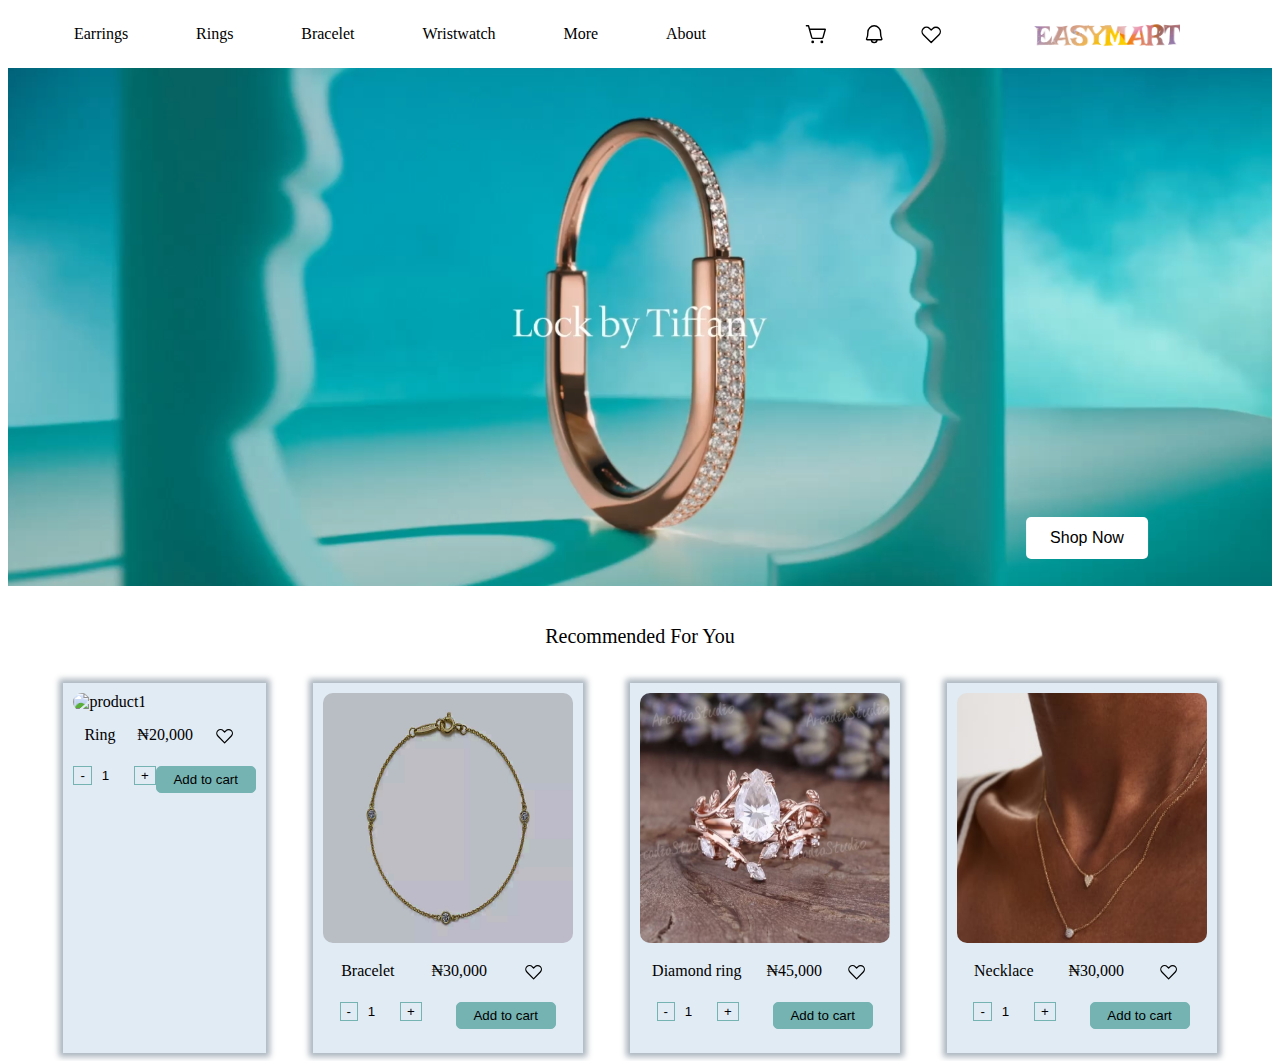
<file: selling-page.html>
<!DOCTYPE html>
<html lang="en">
<head>
    <meta charset="UTF-8">
    <meta name="viewport" content="width=device-width, initial-scale=1.0">
    <title>Selling Page</title>
    <link rel="stylesheet" href="css/selling-page.css">
</head>
<body>
    <section class="display">
        <div class="display-list">
            <li>Earrings</li>
            <li>Rings</li>
            <li>Bracelet</li>
            <li>Wristwatch</li>
            <li>More</li>
            <li>About</li>
        </div>
        <div class="display-icons">
            <img src="icons/cart.svg" alt="">
            <img src="icons/notification.svg" alt="">
            <img src="icons/like.svg" alt="">
        </div>
        <div class="company-logo">
            <img src="images/easymart.png" alt="">
        </div>
    </section>
    <section class="backdrop">
        <img src="images/backdrop.png" alt="">
        <button>Shop Now</button>
    </section>
    <section class="recommend">
        <p>Recommended For You</p>
        <div class="recommend-display">
            <div class="product-display">
                <!-- <img src="images/product-rings.png" alt=""> -->
                <img id="product1-img" class="product-img" alt="product1">
                <div class="product-details">
                    <div class="product-price">
                       <span>Ring</span>
                       <span>&#8358;20,000</span>
                       <img src="icons/like.svg" alt="">
                    </div>
                    <div class="product-to-cart">
                        <div>
                            <button class="decrease-button">-</button>
                            <input type="number" value="1" id="itemNumber1" class="item-number">
                            <button class="increase-button" id="increase-button1">+</button>
                        </div>
                        <button id="add-to-cart">Add to cart</button>
                    </div>
                </div>
            </div>
            <div class="product-display">
                <img src="images/product-bracelet.png" id="product2-img" class="product-img" alt="product2">
                <div class="product-details">
                    <div class="product-price">
                       <span>Bracelet</span>
                       <span>&#8358;30,000</span>
                       <img src="icons/like.svg" alt="">
                    </div>
                    <div class="product-to-cart">
                        <div>
                            <button class="decrease-button">-</button>
                            <input type="number" value="1" id="itemNumber2" class="item-number">
                            <button class="increase-button" id="increase-button2">+</button>
                        </div>
                        <button id="add-to-cart">Add to cart</button>
                    </div>
                </div>
            </div>
            <div class="product-display">
                <img src="images/product-diamond-rings.png" id="product3-img" class="product-img" alt="product3">
                <div class="product-details">
                    <div class="product-price">
                       <span>Diamond ring</span>
                       <span>&#8358;45,000</span>
                       <img src="icons/like.svg" alt="">
                    </div>
                    <div class="product-to-cart">
                        <div>
                            <button class="decrease-button">-</button>
                            <input type="number" value="1" id="itemNumber3" class="item-number">
                            <button class="increase-button">+</button>
                        </div>
                        <button id="add-to-cart">Add to cart</button>
                    </div>
                </div>
            </div>
            <div class="product-display">
                <img src="images/product-necklace.png" id="product4-img" class="product-img" alt="product4">
                <div class="product-details">
                    <div class="product-price">
                       <span>Necklace</span>
                       <span>&#8358;30,000</span>
                       <img src="icons/like.svg" alt="">
                    </div>
                    <div class="product-to-cart">
                        <div>
                            <button class="decrease-button">-</button>
                            <input type="number" value="1" id="itemNumber4" class="item-number">
                            <button class="increase-button">+</button>
                        </div>
                        <button id="add-to-cart">Add to cart</button>
                    </div>
                </div>
            </div>
        </div>
    </section>
    <script src="scripts/selling-page.js"></script>
</body>
</html>
</file>
<file: css/selling-page.css>
.display{
    display: flex;
    justify-content: space-between;
    width: 1200px;
    height: 60px;
    margin: auto;
}

.display-list{
    width: 700px;
    display: flex;
    justify-content: space-around;
    font-size: 16px;
}

.display-list li{
    list-style-type: none;
    padding: 17px 10px 10px 10px;
    display: inline-block;
    justify-content: space-between;
}

.display-icons{
    display: flex;
    padding: 15px 10px 10px 10px;
    justify-content: space-between;
    width: 150px;
}

.company-logo{
    width: 200px;
    padding: 10px 10px 10px 10px;
}

.company-logo img{
    width: 150px;
}

.backdrop{
    position: relative;
}

.backdrop img{
    /* width: 1260px; */
    width: 100%;
    margin: auto;
}

.backdrop button{
    position: absolute;
  top: 90%;
 right: 5%;
  transform: translate(-50%, -50%);
  -ms-transform: translate(-50%, -50%);
  background-color: white;
  color: black;
  font-size: 16px;
  padding: 12px 24px;
  border: none;
  cursor: pointer;
  border-radius: 5px;
}

.backdrop button:hover{
    background-color: rgb(88, 230, 230);
}

.recommend p{
    text-align: center;
    font-size: 20px;
    padding: 15px;
}

.recommend-display{
    width: 1200px;
    margin: auto;
    display: flex;
    justify-content: space-around;

}

.product-display{
    background-color: rgb(225, 235, 244);
    height: 350px;
    padding: 10px;
    box-shadow: 0px 0px 6px 4px rgb(171, 181, 190);
}

.product-display .product-img{
    width: 250px;
    height: 250px;
    border-radius: 10px;
}

.product-details{
    display: flex;
    flex-direction: column;
    padding-top: 15px;
}

.product-price{
    display: flex;
    justify-content: space-around;
    margin-bottom: 10px;
}

.product-price img{
    width: 30px;
}

.product-to-cart{
    display: flex;
    justify-content: space-around;
}

.decrease-button, .increase-button{
    background: transparent;
    border: 1px solid rgb(117, 179, 179);
}

.item-number{
    background-color: rgb(225, 235, 244);
    width: 30px;
    border: none;
    text-align: center;
}

#add-to-cart{
    background-color: rgb(117, 179, 179);
    padding: 5px;
    border: 1px solid rgb(117, 179, 179);
    border-radius: 5px;
    width: 100px;
}
</file>
